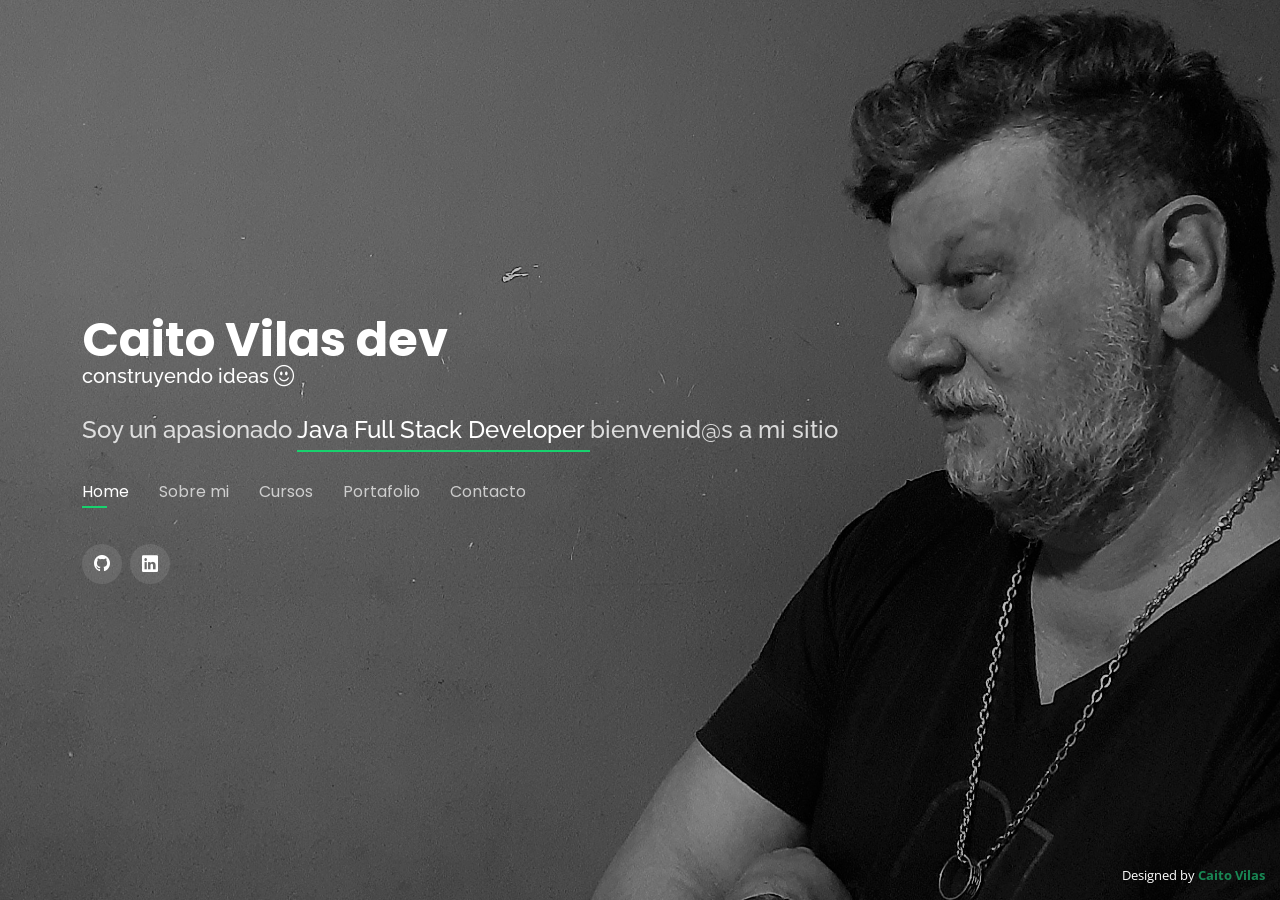
<file: index.html>
<!DOCTYPE html>
<html lang="es">

<head>
  <meta charset="utf-8">
  <meta content="width=device-width, initial-scale=1.0" name="viewport">

  <title>Portfolio-cv</title>
  <meta content="" name="description">
  <meta content="" name="keywords">

  <!-- Favicons -->
  <link href="assets/img/favicon.png" rel="icon">
  <link href="assets/img/apple-touch-icon.png" rel="apple-touch-icon">

  <!-- Google Fonts -->
  <link href="https://fonts.googleapis.com/css?family=Open+Sans:300,300i,400,400i,600,600i,700,700i|Raleway:300,300i,400,400i,500,500i,600,600i,700,700i|Poppins:300,300i,400,400i,500,500i,600,600i,700,700i" rel="stylesheet">

  <!-- Vendor CSS Files -->
  <link href="assets/vendor/bootstrap/css/bootstrap.min.css" rel="stylesheet">
  <link href="assets/vendor/bootstrap-icons/bootstrap-icons.css" rel="stylesheet">
  <link href="assets/vendor/boxicons/css/boxicons.min.css" rel="stylesheet">
  <link href="assets/vendor/glightbox/css/glightbox.min.css" rel="stylesheet">
  <link href="assets/vendor/remixicon/remixicon.css" rel="stylesheet">
  <link href="assets/vendor/swiper/swiper-bundle.min.css" rel="stylesheet">

  <!-- Template Main CSS File -->
  <link href="assets/css/style.css" rel="stylesheet">


</head>

<body>

  <!-- ======= Header ======= -->
  <header id="header">
    <div class="container">

      <h1><a href="index.html">Caito Vilas dev <h5 >construyendo ideas <i class="bi bi-emoji-smile"></i></h5></a></h1>
      <!-- Uncomment below if you prefer to use an image logo -->
      <!-- <a href="index.html" class="mr-auto"><img src="assets/img/logo.png" alt="" class="img-fluid"></a> -->

      <h2>Soy un apasionado <span>Java Full Stack Developer </span> bienvenid@s a mi sitio</h2>

      <nav id="navbar" class="navbar">
        <ul>
          <li><a class="nav-link active" href="#header">Home</a></li>
          <li><a class="nav-link" href="#about">Sobre mi</a></li>
          <li><a class="nav-link" href="#resume">Cursos</a></li>
          <li><a class="nav-link" href="#services">Portafolio</a></li>
          <!-- <li><a class="nav-link" href="#portfolio">Portafolio</a></li> -->
          <li><a class="nav-link" href="#contact">Contacto</a></li>
        </ul>
        <i class="bi bi-list mobile-nav-toggle"></i>
      </nav><!-- .navbar -->

      <div class="social-links">
        <a href="https://github.com/caitoVilas" target="_blank" class="github"><i class="bi bi-github"></i></a>
        <a href="https://www.linkedin.com/in/caito-vilas-sofware-engineer-sr-4179291b2/" target="_blank" class="linkedin"><i class="bi bi-linkedin"></i></a>
      </div>

    </div>
  </header><!-- End Header -->

  <!-- ======= About Section ======= -->
  <section id="about" class="about">

    <!-- ======= About Me ======= -->
    <div class="about-me container">

      <div class="section-title">
        <h2>Sobre mi</h2>
        <p>Conoce mas de mi</p>
      </div>

      <div class="row">
        <div class="col-lg-4" data-aos="fade-right">
          <img src="assets/img/cd0bc75434822f19b081335331ee743a.jpg" class="img-fluid" alt="">
        </div>
        <div class="col-lg-8 pt-4 pt-lg-0 content" data-aos="fade-left">
          <h3>Java Full Stack developer</h3>
          <p class="fst-italic">
            Honestidad, compromiso, entusiasta , compañerismo, constancia son algunas de las virtudes que me destacan, me gustan los desafíos, el trabajo en equipo que pueda enriquecer mis conocimientos y aportar los míos , estoy en la búsqueda de herramientas tecnológicas que faciliten la vida a las personas y ayuden a mejorar la comunicación y el desenvolvimiento.
          </p>
          <div class="row">
            <div class="col-lg-6">
              <h5>Tecnologias Back End</h5>
              <ul>
                <li><i class="bi bi-chevron-right"></i> <strong>Java:</strong> <span>8, 11, 17, 21</span></li>
                <li><i class="bi bi-chevron-right"></i> <strong>Spring Boot:</strong> <span>Security / Microservices</span></li>
                <li><i class="bi bi-chevron-right"></i> <strong>Spring Cloud</strong> <span></span></li>
                <li><i class="bi bi-chevron-right"></i> <strong>JPA/Hibernate/Lombok/swagger</strong> <span></span></li>

              </ul>
            </div>
            <div class="col-lg-6">
              <!--<h5>Tecnologias Front End</h5>-->
              <h5>.</h5>
              <ul>
                <li><i class="bi bi-chevron-right"></i> <strong>Webflux</strong> <span></span></li>
                <li><i class="bi bi-chevron-right"></i> <strong>Docker / Kubernetes</strong> <span></span></li>
                <li><i class="bi bi-chevron-right"></i> <strong>Google CGP / AWS</strong> <span></span></li>
                <li><i class="bi bi-chevron-right"></i> <strong>DB: SQL / Mongo db</strong> <span></span></li>
              </ul>
            </div>
          </div>

        </div>
      </div>

    </div><!-- End About Me -->



    <!-- ======= Skills  ======= -->
    <div class="skills container">

      <div class="section-title">
        <h2>Skills</h2>
      </div>

      <div class="row skills-content">

        <div class="col-lg-6">

          <div class="progress">
            <span class="skill">Java <i class="val">99%</i></span>
            <div class="progress-bar-wrap">
              <div class="progress-bar" role="progressbar" aria-valuenow="100" aria-valuemin="0" aria-valuemax="100"></div>
            </div>
          </div>

          <div class="progress">
            <span class="skill">Spring Boot / Security / Cloud <i class="val">95%</i></span>
            <div class="progress-bar-wrap">
              <div class="progress-bar" role="progressbar" aria-valuenow="95" aria-valuemin="0" aria-valuemax="100"></div>
            </div>
          </div>

          <div class="progress">
            <span class="skill">Microservicios <i class="val">95%</i></span>
            <div class="progress-bar-wrap">
              <div class="progress-bar" role="progressbar" aria-valuenow="95" aria-valuemin="0" aria-valuemax="100"></div>
            </div>
          </div>

        </div>

        <div class="col-lg-6">

          <div class="progress">
            <span class="skill">Databases <i class="val">90%</i></span>
            <div class="progress-bar-wrap">
              <div class="progress-bar" role="progressbar" aria-valuenow="90" aria-valuemin="0" aria-valuemax="100"></div>
            </div>
          </div>

          <div class="progress">
            <span class="skill">Google CGI / AWS<i class="val">90%</i></span>
            <div class="progress-bar-wrap">
              <div class="progress-bar" role="progressbar" aria-valuenow="90" aria-valuemin="0" aria-valuemax="100"></div>
            </div>
          </div>

          <div class="progress">
            <span class="skill">Soft Skils <i class="val">95%</i></span>
            <div class="progress-bar-wrap">
              <div class="progress-bar" role="progressbar" aria-valuenow="95" aria-valuemin="0" aria-valuemax="100"></div>
            </div>
          </div>

        </div>

      </div>
    </div><!-- End Skills -->

    <div class="container">
      <div class="section-title mt-3">
        <h2>Curriculum</h2>
      </div>
      <a href="assets/CV2025.pdf" target="_blank" class="btn btn-success mt-3">DESCARGA MI CV</a>
    </div>




    <!-- ======= Testimonials ======= -->
    <div class="testimonials container">

      <div class="section-title">
        <h2>Mis Contactos dicen</h2>
      </div>

      <div class="testimonials-slider swiper" data-aos="fade-up" data-aos-delay="100">
        <div class="swiper-wrapper">

          <!-- <div class="swiper-slide"> -->
            <div class="testimonial-item">
              <p>
                <i class="bx bxs-quote-alt-left quote-icon-left"></i>
                Tuve el placer de tenerlo como alumno en el curso Desarrollo Web Full Stack, muy responsable apasionado, siempre colaborando con todos sus compañeros posee excelentes cualidades para adaptarse a cualquier cambio de stack tecnologico. Es un apasionado por las nuevas tecnologias que van surgiendo en el mundo IT , apasionado por JAVA !!! igual que el profesor y por sobre todo buscando nuevos desafios
                <i class="bx bxs-quote-alt-right quote-icon-right"></i>
              </p>
              <img src="assets/img/testimonials/testimonials-1.jpg" class="testimonial-img" alt="">
              <h3>Mauricio Sanchez</h3>
              <h4>Developer Coderio</h4>
            </div>
          <!-- </div>End testimonial item -->

        </div>
        <div class="swiper-pagination"></div>
      </div>

      <div class="owl-carousel testimonials-carousel">

      </div>

    </div><!-- End Testimonials  -->

  </section><!-- End About Section -->

  <!-- ======= Resume Section ======= -->
  <section id="resume" class="resume">
    <div class="container">

      <div class="section-title">
        <h2>Cursos</h2>
        <p>Conoce mis capacitaciones</p>
      </div>

      <div class="row">
        <div class="col-lg-6">
          <h3 class="resume-title">Resumen</h3>

          <h3 class="resume-title">Educacion</h3>
          <div class="resume-item">
            <h4>Diseño de Sistemas a gran escala y Arquitectura de Software</h4>
            <h5>actualmente</h5>
            <p><em>Udemy</em></p>
            <p>Este curso enseña a diseñar sistemas altamente escalables, disponibles y fiables para millones de usuarios concurrentes. Cubre:

              Atributos clave: Rendimiento, escalabilidad, fiabilidad y mantenibilidad.

              Componentes esenciales: Load balancers, API Gateways, caché, CDN, Message Brokers y multi data center.

              Almacenamiento de datos: Comparativa SQL/NoSQL, índices, replicación, sharding y teorema CAP.

              Patrones de arquitectura: Microservicios, CQRS, Event Sourcing y arquitecturas multitier.

              Ejercicios prácticos: Diseño de sistemas como acortadores de URLs, chats, e-commerce y redes sociales.

              Objetivo: Preparar profesionales para construir sistemas robustos y enfrentar entrevistas de System Design.

              Requisitos: Conocimientos básicos de programación y diseño de software.</p>
          </div>
          <div class="resume-item">
            <h4>DEVOPS Integral Docker Kubernetes Jenkins GitFlow CI CD</h4>
            <h5>2025 - 2025</h5>
            <p><em>Udemy</em></p>
            <p>Este curso práctico enseña DevOps con herramientas clave como Docker, Kubernetes, Jenkins y GitFlow, cubriendo CI/CD, orquestación de contenedores y automatización del ciclo de vida del software. Ideal para quienes buscan dominar despliegues escalables y prepararse para roles DevOps.</p>
          </div>
          <div class="resume-item">
            <h4>Master definitivo en Spring Security 6 JWT y Oauth2</h4>
            <h5>2025 - 2025</h5>
            <p><em>Udemy</em></p>
            <p>Este Máster en Spring Security 6, JWT y OAuth2 te lleva desde cero hasta experto, enseñándote a implementar autenticación y autorización seguras con tokens JWT, OAuth2, Docker y arquitecturas avanzadas como Authorization Server + Resource Server. Ideal para desarrolladores Java/Spring que buscan dominar la seguridad en APIs y aplicaciones web.</p>
          </div>
          <div class="resume-item">
            <h4>Microservicios guia completa con Docker y Kubernetes</h4>
            <h5>2024 - 2024</h5>
            <p><em>Udemy</em></p>
            <p>Este curso te enseña a construir y desplegar microservicios escalables con Spring Boot 3, Docker, Kubernetes y Spring Cloud, incluyendo balanceo de carga, seguridad con OAuth2/JWT, despliegue en AWS (ECS/EKS) y gestión centralizada con ConfigMaps. Ideal para desarrolladores que buscan dominar arquitecturas cloud-native.</p>
          </div>
          <div class="resume-item">
            <h4>Spring Boot & Spring Webflux programacion reactiva Restfull</h4>
            <h5>2023 - 2023</h5>
            <p><em>Udemy</em></p>
            <p>Este curso enseña programación reactiva con Spring Boot 3, WebFlux y Project Reactor, desde flujos Flux/Mono hasta APIs RESTful reactivas, MongoDB, microservicios con Spring Cloud Eureka y balanceo de carga. Ideal para desarrollar aplicaciones asíncronas y sin bloqueo con Java.</p>
          </div>

        </div>
        <div class="col-lg-6">
          <!-- <h3 class="resume-title">Professional Experience</h3> -->
          <div class="resume-item">
            <h4>Microservicios con Spring Cloud y Spring Boot</h4>
            <h5>2023 - 2023</h5>
            <p><em>Udemy</em></p>
            <p>Domina microservicios con Spring Boot 3 y Spring Cloud, implementando Eureka, API Gateway, OAuth2, Kafka y Docker, junto con patrones avanzados como Circuit Breaker y DDD. Ideal para desarrollar sistemas escalables nativos de la nube con trazabilidad distribuida y seguridad JWT.</p>
          </div>
          <div class="resume-item">
            <h4>Quarkus desarrollo agil de Microservicios Apis y Webs Apps</h4>
            <h5>2022 - 2022</h5>
            <p><em>Udemy</em></p>
            <p>Domina Quarkus y GraalVM para crear microservicios cloud nativos ultrarrápidos, con APIs REST/GraphQL, Hibernate Panache y despliegue en Docker/Kubernetes. Aprende a compilar a ejecutables nativos para máximo rendimiento y baja memoria.</p>
          </div>
          <div class="resume-item">
            <h4>Microservicios con spring boot Docker Open API y swagger</h4>
            <h5>2021 - 2021</h5>
            <p><em>Udemy</em></p>
            <p>Curso avanzado de microservicios con spring boot, spring cloud y spring web-flux, dockerizando los microservicios orquestando con composer y documentando con swagger</p>
          </div>
          <div class="resume-item">
            <h4>Administrador Linux curso completo desde cero (LPIC-1)</h4>
            <h5>2020 - 2020</h5>
            <p><em>Udemy</em></p>
            <p>Aprende administración GNU/Linux desde cero, dominando terminal, scripting Bash, gestión de redes y sistemas de archivos, con enfoque en la certificación LPIC-1. Ideal para principiantes y sysadmins que quieran reforzar fundamentos.</p>
          </div>
          <div class="resume-item">
            <h4>Java Developer Full Stack</h4>
            <h5>2020 - 2020</h5>
            <p><em>Codo a Codo Gobierno de CABA</em></p>
            <p>Curso de HTML 5, CSS 3, Javascript, Bootstrap, Java, Spring Boot, Git, Scrumm, desarrollo en equipo</p>
          </div>
          <div class="resume-item">
            <h4>Spring Boot framework de cero a experto</h4>
            <h5>2019 - 2019</h5>
            <p><em>Udemy</em></p>
            <p>Curso completo de Spring, Spring Core, Spring Boot, Spring Security, desarrollo de proyectos</p>
          </div>
        </div>
      </div>

    </div>
  </section><!-- End Resume Section -->

  <!-- ======= Services Section ======= -->
  <section id="services" class="services">
    <div class="container">

      <div class="section-title">
        <h2>Portafolio</h2>
        <p>Algunos de mis proyectos </p>
      </div>

      <div class="row">
        <!--<div class="col-lg-4 col-md-6 d-flex align-items-stretch mt-4 mt-md-0">
          <div class="icon-box">
            <div class="icon"><img src="assets/img/portfolio/cuentaDni.webp" alt="" width="50" height="50"></div>
            <h4>Cuenta DNI Comercios</h4>
            <p>Link - Desarrollo plataforma de pagos y Backoffice</p>
            <h4><a href="" class="btn btn-outline-success">Link al repo</a></h4>
          </div>
        </div>-->

      <div class="col-lg-4 col-md-6 d-flex align-items-stretch mt-4 mt-md-0">
        <div class="icon-box">
          <div class="icon"><img src="assets/img/portfolio/cuentaDni.webp" alt="" width="50" height="50"></div>
          <!--<div class="icon-box">
            <div class="icon"><i class="bx bxl-dribbble"></i></div>-->
          <h4>Cuenta DNI Comercios</h4>
          <p>Link - Desarrollo plataforma de pagos para Comercios y Backoffice para control y seguimiento Bco Provincia Bs. As.</p>
          <!--            <h4><a href="" class="btn btn-outline-success">Link al repo</a></h4>-->
        </div>
      </div>
        <div class="col-lg-4 col-md-6 d-flex align-items-stretch mt-4 mt-md-0">
          <div class="icon-box">
            <div class="icon"><img src="assets/img/portfolio/fiserv.webp" alt="" width="50" height="50"></div>
          <!--<div class="icon-box">
            <div class="icon"><i class="bx bxl-dribbble"></i></div>-->
            <h4>Migracion a microservicios Plataforma POS</h4>
            <p> Fiserv - Migracion del servicio Legacy a microservicios de manejo de pedidos de soporte tecnico para plataforma POS</p>
<!--            <h4><a href="" class="btn btn-outline-success">Link al repo</a></h4>-->
          </div>
        </div>

        <div class="col-lg-4 col-md-6 d-flex align-items-stretch mt-4 mt-md-0">
          <!--<div class="icon-box">
            <div class="icon"><i class="bx bxl-dribbble"></i></div>-->
          <div class="icon-box">
            <div class="icon"><img src="assets/img/portfolio/cabal.webp" alt="" width="50" height="50"></div>
            <h4>Cabal al Dia</h4>
            <p>Eldar Factory - Desarrollo servicio web y app de Cabal al dia</p>
<!--            <h4><a href="" class="btn btn-outline-success">Link al repo</a></h4>-->
          </div>
        </div>

          <div class="col-lg-4 col-md-6 d-flex align-items-stretch mt-4 mt-md-0">
            <!--<div class="icon-box">
              <div class="icon"><i class="bx bxl-dribbble"></i></div>-->
            <div class="icon-box">
              <div class="icon"><img src="assets/img/portfolio/fiserv.webp" alt="" width="50" height="50"></div>
              <h4>Inyector Fiserv</h4>
              <p>Eldar Factory - Servicio de inyeccion de claves cliptograficas para operacion de dispositivos POS</p>
<!--              <h4><a href="" class="btn btn-outline-success">Link al repo</a></h4>-->
            </div>
          </div>

          <div class="col-lg-4 col-md-6 d-flex align-items-stretch mt-4 mt-md-0">
            <!--<div class="icon-box">
              <div class="icon"><i class="bx bxl-dribbble"></i></div>-->
            <div class="icon-box">
              <div class="icon"><img src="assets/img/portfolio/linkser.webp" alt="" width="50" height="50"></div>
              <h4>Plataforma Linkser</h4>
              <p>ELdar Factory - Plataforma demedios de pago, desarrollo backoffice, merchant portal, tms y gateway de pagos </p>
<!--              <h4><a href="" class="btn btn-outline-success">Link al repo</a></h4>-->
            </div>
          </div>

          <div class="col-lg-4 col-md-6 d-flex align-items-stretch mt-4 mt-md-0">
           <!-- <div class="icon-box">
              <div class="icon"><i class="bx bxl-dribbble"></i></div>-->
            <div class="icon-box">
              <div class="icon"><img src="assets/img/portfolio/eldar.jpg" alt="" width="50" height="50"></div>
              <h4>OTP Pay</h4>
              <p>Eldar Factory - Desarrollo de merchant portal, backoffice, inyector, tms y gateway de pagos</p>
<!--              <h4><a href="" class="btn btn-outline-success">Link al repo</a></h4>-->
            </div>
          </div>
      </div>

    </div>
  </section><!-- End Services Section -->

  <!-- ======= Portfolio Section ======= -->
  <section id="portfolio" class="portfolio">
    <div class="container">

      <div class="section-title">
        <h2>Portfolio</h2>
        <p>My Works</p>
      </div>

      <div class="row">
        <div class="col-lg-12 d-flex justify-content-center">
          <ul id="portfolio-flters">
            <li data-filter="*" class="filter-active">All</li>
            <li data-filter=".filter-app">App</li>
            <li data-filter=".filter-card">Card</li>
            <li data-filter=".filter-web">Web</li>
          </ul>
        </div>
      </div>

      <div class="row portfolio-container">

        <div class="col-lg-4 col-md-6 portfolio-item filter-app">
          <div class="portfolio-wrap">
            <img src="assets/img/portfolio/portfolio-1.jpg" class="img-fluid" alt="">
            <div class="portfolio-info">
              <h4>App 1</h4>
              <p>App</p>
              <div class="portfolio-links">
                <a href="assets/img/portfolio/portfolio-1.jpg" data-gallery="portfolioGallery" class="portfolio-lightbox" title="App 1"><i class="bx bx-plus"></i></a>
                <a href="portfolio-details.html" data-gallery="portfolioDetailsGallery" data-glightbox="type: external" class="portfolio-details-lightbox" title="Portfolio Details"><i class="bx bx-link"></i></a>
              </div>
            </div>
          </div>
        </div>

        <div class="col-lg-4 col-md-6 portfolio-item filter-web">
          <div class="portfolio-wrap">
            <img src="assets/img/portfolio/portfolio-2.jpg" class="img-fluid" alt="">
            <div class="portfolio-info">
              <h4>Web 3</h4>
              <p>Web</p>
              <div class="portfolio-links">
                <a href="assets/img/portfolio/portfolio-2.jpg" data-gallery="portfolioGallery" class="portfolio-lightbox" title="Web 3"><i class="bx bx-plus"></i></a>
                <a href="portfolio-details.html" data-gallery="portfolioDetailsGallery" data-glightbox="type: external" class="portfolio-details-lightbox" title="Portfolio Details"><i class="bx bx-link"></i></a>
              </div>
            </div>
          </div>
        </div>

        <div class="col-lg-4 col-md-6 portfolio-item filter-app">
          <div class="portfolio-wrap">
            <img src="assets/img/portfolio/portfolio-3.jpg" class="img-fluid" alt="">
            <div class="portfolio-info">
              <h4>App 2</h4>
              <p>App</p>
              <div class="portfolio-links">
                <a href="assets/img/portfolio/portfolio-3.jpg" data-gallery="portfolioGallery" class="portfolio-lightbox" title="App 2"><i class="bx bx-plus"></i></a>
                <a href="portfolio-details.html" data-gallery="portfolioDetailsGallery" data-glightbox="type: external" class="portfolio-details-lightbox" title="Portfolio Details"><i class="bx bx-link"></i></a>
              </div>
            </div>
          </div>
        </div>

        <div class="col-lg-4 col-md-6 portfolio-item filter-card">
          <div class="portfolio-wrap">
            <img src="assets/img/portfolio/portfolio-4.jpg" class="img-fluid" alt="">
            <div class="portfolio-info">
              <h4>Card 2</h4>
              <p>Card</p>
              <div class="portfolio-links">
                <a href="assets/img/portfolio/portfolio-4.jpg" data-gallery="portfolioGallery" class="portfolio-lightbox" title="Card 2"><i class="bx bx-plus"></i></a>
                <a href="portfolio-details.html" data-gallery="portfolioDetailsGallery" data-glightbox="type: external" class="portfolio-details-lightbox" title="Portfolio Details"><i class="bx bx-link"></i></a>
              </div>
            </div>
          </div>
        </div>

        <div class="col-lg-4 col-md-6 portfolio-item filter-web">
          <div class="portfolio-wrap">
            <img src="assets/img/portfolio/portfolio-5.jpg" class="img-fluid" alt="">
            <div class="portfolio-info">
              <h4>Web 2</h4>
              <p>Web</p>
              <div class="portfolio-links">
                <a href="assets/img/portfolio/portfolio-5.jpg" data-gallery="portfolioGallery" class="portfolio-lightbox" title="Web 2"><i class="bx bx-plus"></i></a>
                <a href="portfolio-details.html" data-gallery="portfolioDetailsGallery" data-glightbox="type: external" class="portfolio-details-lightbox" title="Portfolio Details"><i class="bx bx-link"></i></a>
              </div>
            </div>
          </div>
        </div>

        <div class="col-lg-4 col-md-6 portfolio-item filter-app">
          <div class="portfolio-wrap">
            <img src="assets/img/portfolio/portfolio-6.jpg" class="img-fluid" alt="">
            <div class="portfolio-info">
              <h4>App 3</h4>
              <p>App</p>
              <div class="portfolio-links">
                <a href="assets/img/portfolio/portfolio-6.jpg" data-gallery="portfolioGallery" class="portfolio-lightbox" title="App 3"><i class="bx bx-plus"></i></a>
                <a href="portfolio-details.html" data-gallery="portfolioDetailsGallery" data-glightbox="type: external" class="portfolio-details-lightbox" title="Portfolio Details"><i class="bx bx-link"></i></a>
              </div>
            </div>
          </div>
        </div>

        <div class="col-lg-4 col-md-6 portfolio-item filter-card">
          <div class="portfolio-wrap">
            <img src="assets/img/portfolio/portfolio-7.jpg" class="img-fluid" alt="">
            <div class="portfolio-info">
              <h4>Card 1</h4>
              <p>Card</p>
              <div class="portfolio-links">
                <a href="assets/img/portfolio/portfolio-7.jpg" data-gallery="portfolioGallery" class="portfolio-lightbox" title="Card 1"><i class="bx bx-plus"></i></a>
                <a href="portfolio-details.html" data-gallery="portfolioDetailsGallery" data-glightbox="type: external" class="portfolio-details-lightbox" title="Portfolio Details"><i class="bx bx-link"></i></a>
              </div>
            </div>
          </div>
        </div>

        <div class="col-lg-4 col-md-6 portfolio-item filter-card">
          <div class="portfolio-wrap">
            <img src="assets/img/portfolio/portfolio-8.jpg" class="img-fluid" alt="">
            <div class="portfolio-info">
              <h4>Card 3</h4>
              <p>Card</p>
              <div class="portfolio-links">
                <a href="assets/img/portfolio/portfolio-8.jpg" data-gallery="portfolioGallery" class="portfolio-lightbox" title="Card 3"><i class="bx bx-plus"></i></a>
                <a href="portfolio-details.html" data-gallery="portfolioDetailsGallery" data-glightbox="type: external" class="portfolio-details-lightbox" title="Portfolio Details"><i class="bx bx-link"></i></a>
              </div>
            </div>
          </div>
        </div>

        <div class="col-lg-4 col-md-6 portfolio-item filter-web">
          <div class="portfolio-wrap">
            <img src="assets/img/portfolio/portfolio-9.jpg" class="img-fluid" alt="">
            <div class="portfolio-info">
              <h4>Web 3</h4>
              <p>Web</p>
              <div class="portfolio-links">
                <a href="assets/img/portfolio/portfolio-9.jpg" data-gallery="portfolioGallery" class="portfolio-lightbox" title="Web 3"><i class="bx bx-plus"></i></a>
                <a href="portfolio-details.html" data-gallery="portfolioDetailsGallery" data-glightbox="type: external" class="portfolio-details-lightbox" title="Portfolio Details"><i class="bx bx-link"></i></a>
              </div>
            </div>
          </div>
        </div>

      </div>

    </div>
  </section><!-- End Portfolio Section -->

  <!-- ======= Contact Section ======= -->
  <section id="contact" class="contact">
    <div class="container">

      <div class="section-title">
        <h2>Contacto</h2>
        <p>Interesado? dejame tu mensaje</p>
      </div>

      <div class="row mt-2">

        <!-- <div class="col-md-6 d-flex justify-content-around"> -->


        <div class="col-md-6 mt-4 mt-md-0 d-flex justify-content-around">
          <div class="info-box">
            <i class="bx bx-share-alt"></i>
            <h3>Social Profiles</h3>
            <div class="social-links">
              <a href="https://github.com/caitoVilas" target="_blank" class="twitter"><i class="bi bi-github"></i></a>
              <a href="https://www.linkedin.com/in/caito-vilas-sofware-engineer-sr-4179291b2/" target="_blank" class="linkedin"><i class="bi bi-linkedin"></i></a>
            </div>
          </div>
        </div>

        <div class="col-md-6 mt-4 d-flex justify-content-around">
          <div class="info-box">
            <i class="bx bx-envelope"></i>
            <h3>Enviame un email</h3>
            <p><a href="mailto:caitocd@gmail.com">caitocd@gmail.com</a></p>
          </div>
        <!-- </div> -->

      </div>

      <form action="forms/contact.php" method="post" role="form" class="php-email-form mt-4">
        <div class="row">
          <div class="col-md-6 form-group">
            <input type="text" name="name" class="form-control" id="name" placeholder="Your Name" required>
          </div>
          <div class="col-md-6 form-group mt-3 mt-md-0">
            <input type="email" class="form-control" name="email" id="email" placeholder="Your Email" required>
          </div>
        </div>
        <div class="form-group mt-3">
          <input type="text" class="form-control" name="subject" id="subject" placeholder="Subject" required>
        </div>
        <div class="form-group mt-3">
          <textarea class="form-control" name="message" rows="5" placeholder="Message" required></textarea>
        </div>
        <div class="my-3">
          <div class="loading">Loading</div>
          <div class="error-message"></div>
          <div class="sent-message">Your message has been sent. Thank you!</div>
        </div>
        <div class="text-center"><button type="submit">Send Message</button></div>
      </form>

    </div>
  </section><!-- End Contact Section -->

  <div class="credits">
    <!-- All the links in the footer should remain intact. -->
    <!-- You can delete the links only if you purchased the pro version. -->
    <!-- Licensing information: https://bootstrapmade.com/license/ -->
    <!-- Purchase the pro version with working PHP/AJAX contact form: https://bootstrapmade.com/personal-free-resume-bootstrap-template/ -->
    <!-- Designed by <a href="https://bootstrapmade.com/">BootstrapMade</a> -->
    Designed by <strong class="text-success">Caito Vilas</strong>
  </div>

  <!-- Vendor JS Files -->
  <script src="assets/vendor/bootstrap/js/bootstrap.bundle.min.js"></script>
  <script src="assets/vendor/glightbox/js/glightbox.min.js"></script>
  <script src="assets/vendor/isotope-layout/isotope.pkgd.min.js"></script>
  <script src="assets/vendor/php-email-form/validate.js"></script>
  <script src="assets/vendor/purecounter/purecounter.js"></script>
  <script src="assets/vendor/swiper/swiper-bundle.min.js"></script>
  <script src="assets/vendor/waypoints/noframework.waypoints.js"></script>

  <!-- Template Main JS File -->
  <script src="assets/js/main.js"></script>

</body>

</html>
</file>
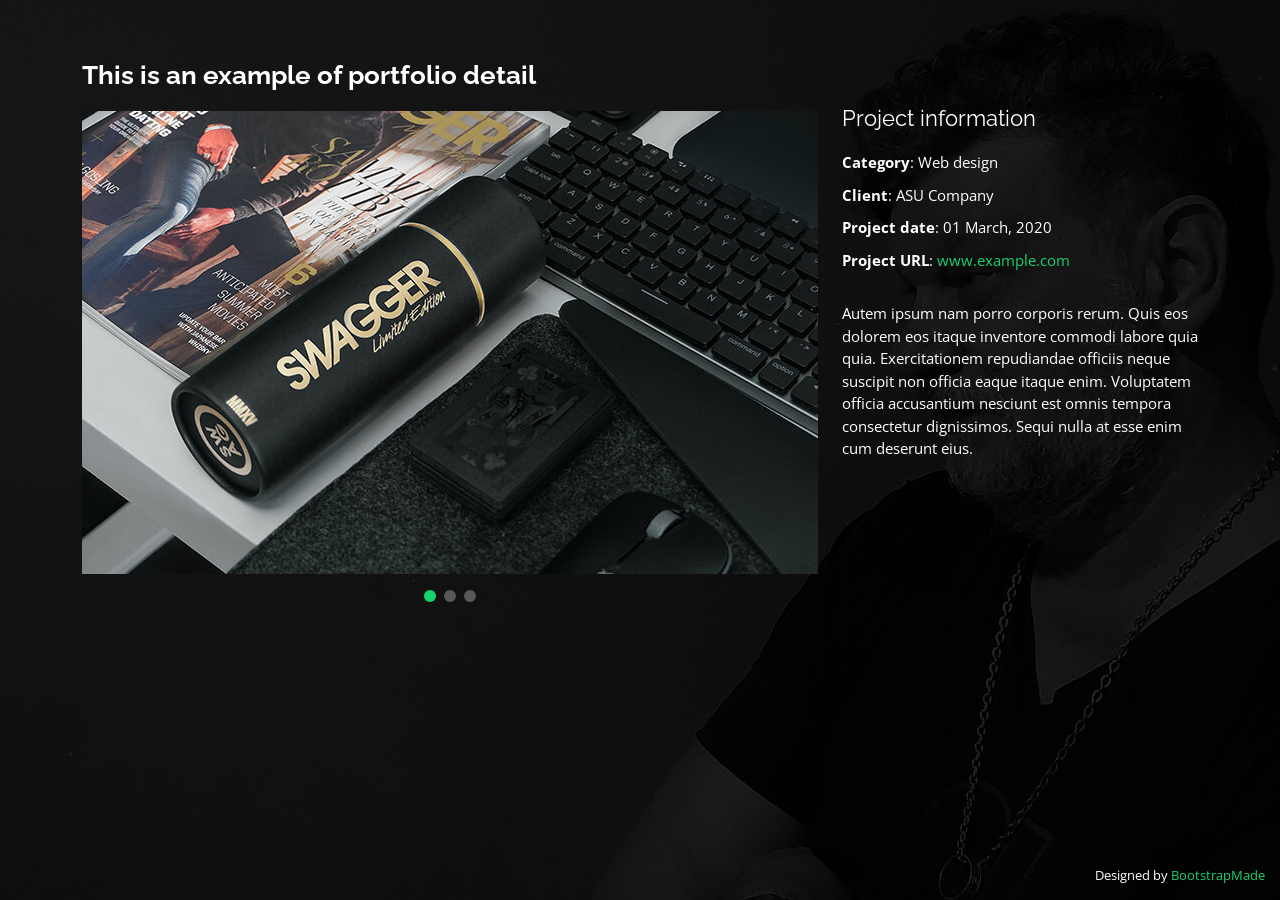
<file: portfolio-details.html>
<!DOCTYPE html>
<html lang="en">

<head>
  <meta charset="utf-8">
  <meta content="width=device-width, initial-scale=1.0" name="viewport">

  <title>Portfolio Details - Personal Bootstrap Template</title>
  <meta content="" name="description">
  <meta content="" name="keywords">

  <!-- Favicons -->
  <link href="assets/img/favicon.png" rel="icon">
  <link href="assets/img/apple-touch-icon.png" rel="apple-touch-icon">

  <!-- Google Fonts -->
  <link href="https://fonts.googleapis.com/css?family=Open+Sans:300,300i,400,400i,600,600i,700,700i|Raleway:300,300i,400,400i,500,500i,600,600i,700,700i|Poppins:300,300i,400,400i,500,500i,600,600i,700,700i" rel="stylesheet">

  <!-- Vendor CSS Files -->
  <link href="assets/vendor/bootstrap/css/bootstrap.min.css" rel="stylesheet">
  <link href="assets/vendor/bootstrap-icons/bootstrap-icons.css" rel="stylesheet">
  <link href="assets/vendor/boxicons/css/boxicons.min.css" rel="stylesheet">
  <link href="assets/vendor/glightbox/css/glightbox.min.css" rel="stylesheet">
  <link href="assets/vendor/remixicon/remixicon.css" rel="stylesheet">
  <link href="assets/vendor/swiper/swiper-bundle.min.css" rel="stylesheet">

  <!-- Template Main CSS File -->
  <link href="assets/css/style.css" rel="stylesheet">

  <!-- =======================================================
  * Template Name: Personal - v4.6.0
  * Template URL: https://bootstrapmade.com/personal-free-resume-bootstrap-template/
  * Author: BootstrapMade.com
  * License: https://bootstrapmade.com/license/
  ======================================================== -->
</head>

<body>

  <main id="main">

    <!-- ======= Portfolio Details ======= -->
    <div id="portfolio-details" class="portfolio-details">
      <div class="container">

        <div class="row">

          <div class="col-lg-8">
            <h2 class="portfolio-title">This is an example of portfolio detail</h2>

            <div class="portfolio-details-slider swiper">
              <div class="swiper-wrapper align-items-center">

                <div class="swiper-slide">
                  <img src="assets/img/portfolio/portfolio-details-1.jpg" alt="">
                </div>

                <div class="swiper-slide">
                  <img src="assets/img/portfolio/portfolio-details-2.jpg" alt="">
                </div>

                <div class="swiper-slide">
                  <img src="assets/img/portfolio/portfolio-details-3.jpg" alt="">
                </div>

              </div>
              <div class="swiper-pagination"></div>
            </div>

          </div>

          <div class="col-lg-4 portfolio-info">
            <h3>Project information</h3>
            <ul>
              <li><strong>Category</strong>: Web design</li>
              <li><strong>Client</strong>: ASU Company</li>
              <li><strong>Project date</strong>: 01 March, 2020</li>
              <li><strong>Project URL</strong>: <a href="#">www.example.com</a></li>
            </ul>

            <p>
              Autem ipsum nam porro corporis rerum. Quis eos dolorem eos itaque inventore commodi labore quia quia. Exercitationem repudiandae officiis neque suscipit non officia eaque itaque enim. Voluptatem officia accusantium nesciunt est omnis tempora consectetur dignissimos. Sequi nulla at esse enim cum deserunt eius.
            </p>
          </div>

        </div>

      </div>
    </div><!-- End Portfolio Details -->

  </main><!-- End #main -->

  <div class="credits">
    <!-- All the links in the footer should remain intact. -->
    <!-- You can delete the links only if you purchased the pro version. -->
    <!-- Licensing information: https://bootstrapmade.com/license/ -->
    <!-- Purchase the pro version with working PHP/AJAX contact form: https://bootstrapmade.com/personal-free-resume-bootstrap-template/ -->
    Designed by <a href="https://bootstrapmade.com/">BootstrapMade</a>
  </div>

  <!-- Vendor JS Files -->
  <script src="assets/vendor/bootstrap/js/bootstrap.bundle.min.js"></script>
  <script src="assets/vendor/glightbox/js/glightbox.min.js"></script>
  <script src="assets/vendor/isotope-layout/isotope.pkgd.min.js"></script>
  <script src="assets/vendor/php-email-form/validate.js"></script>
  <script src="assets/vendor/purecounter/purecounter.js"></script>
  <script src="assets/vendor/swiper/swiper-bundle.min.js"></script>
  <script src="assets/vendor/waypoints/noframework.waypoints.js"></script>

  <!-- Template Main JS File -->
  <script src="assets/js/main.js"></script>

</body>

</html>
</file>
<file: assets/css/style.css>
/**
* Template Name: Personal - v4.6.0
* Template URL: https://bootstrapmade.com/personal-free-resume-bootstrap-template/
* Author: BootstrapMade.com
* License: https://bootstrapmade.com/license/
*/

/*--------------------------------------------------------------
# General
--------------------------------------------------------------*/
body {
  font-family: "Open Sans", sans-serif;
  background-color: #040404;
  color: #fff;
  position: relative;
  background: transparent;
}
body::before {
  content: "";
  position: fixed;
  background: #040404 url("../img/hero-caito.jpg") top right no-repeat;
  background-size: cover;
  left: 0;
  right: 0;
  top: 0;
  height: 100vh;
  z-index: -1;
}
@media (min-width: 1024px) {
  body::before {
    background-attachment: fixed;
  }
}

a {
  color: #18d26e;
  text-decoration: none;
}

a:hover {
  color: #35e888;
  text-decoration: none;
}

h1, h2, h3, h4, h5, h6 {
  font-family: "Raleway", sans-serif;
}

/*--------------------------------------------------------------
# Header
--------------------------------------------------------------*/
#header {
  transition: ease-in-out 0.3s;
  position: relative;
  height: 100vh;
  display: flex;
  align-items: center;
  z-index: 997;
  overflow-y: auto;
}
#header * {
  transition: ease-in-out 0.3s;
}
#header h1 {
  font-size: 48px;
  margin: 0;
  padding: 0;
  line-height: 1;
  font-weight: 700;
  font-family: "Poppins", sans-serif;
}
#header h1 a, #header h1 a:hover {
  color: #fff;
  line-height: 1;
  display: inline-block;
}
#header h2 {
  font-size: 24px;
  margin-top: 20px;
  color: rgba(255, 255, 255, 0.8);
}
#header h2 span {
  color: #fff;
  border-bottom: 2px solid #18d26e;
  padding-bottom: 6px;
}
#header img {
  padding: 0;
  margin: 0;
}
#header .social-links {
  margin-top: 40px;
  display: flex;
}
#header .social-links a {
  font-size: 16px;
  display: flex;
  justify-content: center;
  align-items: center;
  background: rgba(255, 255, 255, 0.1);
  color: #fff;
  line-height: 1;
  margin-right: 8px;
  border-radius: 50%;
  width: 40px;
  height: 40px;
}
#header .social-links a:hover {
  background: #18d26e;
}
@media (max-width: 992px) {
  #header h1 {
    font-size: 36px;
  }
  #header h2 {
    font-size: 20px;
    line-height: 30px;
  }
  #header .social-links {
    margin-top: 15px;
  }
  #header .container {
    display: flex;
    flex-direction: column;
    align-items: center;
  }
}

/* Header Top */
#header.header-top {
  height: 80px;
  position: fixed;
  left: 0;
  top: 0;
  right: 0;
  background: rgba(0, 0, 0, 0.9);
}
#header.header-top .social-links, #header.header-top h2 {
  display: none;
}
#header.header-top h1 {
  margin-right: auto;
  font-size: 36px;
}
#header.header-top .container {
  display: flex;
  align-items: center;
}
#header.header-top .navbar {
  margin: 0;
}
@media (max-width: 768px) {
  #header.header-top {
    height: 60px;
  }
  #header.header-top h1 {
    font-size: 26px;
  }
}

/*--------------------------------------------------------------
# Navigation Menu
--------------------------------------------------------------*/
/**
* Desktop Navigation 
*/
.navbar {
  padding: 0;
  margin-top: 35px;
}
.navbar ul {
  margin: 0;
  padding: 0;
  display: flex;
  list-style: none;
  align-items: center;
}
.navbar li {
  position: relative;
}
.navbar li + li {
  margin-left: 30px;
}
.navbar a, .navbar a:focus {
  display: flex;
  align-items: center;
  justify-content: space-between;
  padding: 0;
  font-family: "Poppins", sans-serif;
  font-size: 16px;
  font-weight: 400;
  color: rgba(255, 255, 255, 0.7);
  white-space: nowrap;
  transition: 0.3s;
}
.navbar a i, .navbar a:focus i {
  font-size: 12px;
  line-height: 0;
  margin-left: 5px;
}
.navbar h5{
  display: none;
}
.navbar a:before {
  content: "";
  position: absolute;
  width: 0;
  height: 2px;
  bottom: -4px;
  left: 0;
  background-color: #18d26e;
  visibility: hidden;
  width: 0px;
  transition: all 0.3s ease-in-out 0s;
}
.navbar a:hover:before, .navbar li:hover > a:before, .navbar .active:before {
  visibility: visible;
  width: 25px;
}
.navbar a:hover, .navbar .active, .navbar .active:focus, .navbar li:hover > a {
  color: #fff;
}

/**
* Mobile Navigation 
*/
.mobile-nav-toggle {
  color: #fff;
  font-size: 28px;
  cursor: pointer;
  display: none;
  line-height: 0;
  transition: 0.5s;
  position: fixed;
  right: 15px;
  top: 15px;
}

@media (max-width: 991px) {
  .mobile-nav-toggle {
    display: block;
  }

  .navbar ul {
    display: none;
  }
}
.navbar-mobile {
  position: fixed;
  overflow: hidden;
  top: 0;
  right: 0;
  left: 0;
  bottom: 0;
  background: rgba(0, 0, 0, 0.9);
  transition: 0.3s;
  z-index: 999;
  margin-top: 0;
}
.navbar-mobile .mobile-nav-toggle {
  position: absolute;
  top: 15px;
  right: 15px;
}
.navbar-mobile ul {
  display: block;
  position: absolute;
  top: 55px;
  right: 15px;
  bottom: 45px;
  left: 15px;
  padding: 10px 0;
  overflow-y: auto;
  transition: 0.3s;
  border: 2px solid rgba(255, 255, 255, 0.2);
}
.navbar-mobile li {
  padding: 12px 20px;
}
.navbar-mobile li + li {
  margin: 0;
}
.navbar-mobile a, .navbar-mobile a:focus {
  font-size: 16px;
  position: relative;
}

/*--------------------------------------------------------------
# Sections General
--------------------------------------------------------------*/
section {
  overflow: hidden;
  position: absolute;
  width: 100%;
  top: 140px;
  bottom: 100%;
  opacity: 0;
  transition: ease-in-out 0.4s;
  z-index: 2;
}
section.section-show {
  top: 100px;
  bottom: auto;
  opacity: 1;
  padding-bottom: 45px;
}
section .container {
  background: rgba(0, 0, 0, 0.9);
  padding: 30px;
}
@media (max-width: 768px) {
  section {
    top: 120px;
  }
  section.section-show {
    top: 80px;
  }
}

.section-title h2 {
  font-size: 14px;
  font-weight: 500;
  padding: 0;
  line-height: 1px;
  margin: 0 0 20px 0;
  letter-spacing: 2px;
  text-transform: uppercase;
  color: #aaaaaa;
  font-family: "Poppins", sans-serif;
}
.section-title h2::after {
  content: "";
  width: 120px;
  height: 1px;
  display: inline-block;
  background: #4ceb95;
  margin: 4px 10px;
}
.section-title p {
  margin: 0;
  margin: -15px 0 15px 0;
  font-size: 36px;
  font-weight: 700;
  text-transform: uppercase;
  font-family: "Poppins", sans-serif;
  color: #fff;
}

/*--------------------------------------------------------------
# About
--------------------------------------------------------------*/
.about-me .content h3 {
  font-weight: 700;
  font-size: 26px;
  color: #18d26e;
}
.about-me .content ul {
  list-style: none;
  padding: 0;
}
.about-me .content ul li {
  margin-bottom: 20px;
  display: flex;
  align-items: center;
}
.about-me .content ul strong {
  margin-right: 10px;
}
.about-me .content ul i {
  font-size: 16px;
  margin-right: 5px;
  color: #18d26e;
  line-height: 0;
}
.about-me .content p:last-child {
  margin-bottom: 0;
}

/*--------------------------------------------------------------
# Counts
--------------------------------------------------------------*/
.counts {
  padding: 70px 0 60px;
}
.counts .count-box {
  padding: 30px 30px 25px 30px;
  width: 100%;
  position: relative;
  text-align: center;
  background: rgba(255, 255, 255, 0.08);
}
.counts .count-box i {
  position: absolute;
  top: -25px;
  left: 50%;
  transform: translateX(-50%);
  font-size: 24px;
  background: rgba(255, 255, 255, 0.1);
  padding: 12px;
  color: #18d26e;
  border-radius: 50px;
  line-height: 0;
}
.counts .count-box span {
  font-size: 36px;
  display: block;
  font-weight: 600;
  color: #fff;
}
.counts .count-box p {
  padding: 0;
  margin: 0;
  font-family: "Raleway", sans-serif;
  font-size: 14px;
}

/*--------------------------------------------------------------
# Skills
--------------------------------------------------------------*/
.skills .progress {
  height: 60px;
  display: block;
  background: none;
  border-radius: 0;
}
.skills .progress .skill {
  padding: 10px 0;
  margin: 0;
  text-transform: uppercase;
  display: block;
  font-weight: 600;
  font-family: "Poppins", sans-serif;
  color: #fff;
}
.skills .progress .skill .val {
  float: right;
  font-style: normal;
}
.skills .progress-bar-wrap {
  background: rgba(255, 255, 255, 0.2);
}
.skills .progress-bar {
  width: 1px;
  height: 10px;
  transition: 0.9s;
  background-color: #18d26e;
}

/*--------------------------------------------------------------
# Interests
--------------------------------------------------------------*/
.interests .icon-box {
  display: flex;
  align-items: center;
  padding: 20px;
  background: rgba(255, 255, 255, 0.08);
  transition: ease-in-out 0.3s;
}
.interests .icon-box i {
  font-size: 32px;
  padding-right: 10px;
  line-height: 1;
}
.interests .icon-box h3 {
  font-weight: 700;
  margin: 0;
  padding: 0;
  line-height: 1;
  font-size: 16px;
  color: #fff;
}
.interests .icon-box:hover {
  background: rgba(255, 255, 255, 0.12);
}

/*--------------------------------------------------------------
# Testimonials
--------------------------------------------------------------*/
.testimonials .testimonials-carousel, .testimonials .testimonials-slider {
  overflow: hidden;
}
.testimonials .testimonial-item {
  box-sizing: content-box;
  min-height: 320px;
}
.testimonials .testimonial-item .testimonial-img {
  width: 90px;
  border-radius: 50%;
  margin: -40px 0 0 40px;
  position: relative;
  z-index: 2;
  border: 6px solid rgba(255, 255, 255, 0.12);
}
.testimonials .testimonial-item h3 {
  font-size: 18px;
  font-weight: bold;
  margin: 10px 0 5px 45px;
  color: #fff;
}
.testimonials .testimonial-item h4 {
  font-size: 14px;
  color: #999;
  margin: 0 0 0 45px;
}
.testimonials .testimonial-item .quote-icon-left, .testimonials .testimonial-item .quote-icon-right {
  color: rgba(255, 255, 255, 0.25);
  font-size: 26px;
}
.testimonials .testimonial-item .quote-icon-left {
  display: inline-block;
  left: -5px;
  position: relative;
}
.testimonials .testimonial-item .quote-icon-right {
  display: inline-block;
  right: -5px;
  position: relative;
  top: 10px;
}
.testimonials .testimonial-item p {
  font-style: italic;
  margin: 0 15px 0 15px;
  padding: 20px 20px 60px 20px;
  background: rgba(255, 255, 255, 0.1);
  position: relative;
  border-radius: 6px;
  position: relative;
  z-index: 1;
}
.testimonials .swiper-pagination {
  margin-top: 20px;
  position: relative;
}
.testimonials .swiper-pagination .swiper-pagination-bullet {
  width: 12px;
  height: 12px;
  opacity: 1;
  background-color: rgba(255, 255, 255, 0.3);
}
.testimonials .swiper-pagination .swiper-pagination-bullet-active {
  background-color: #18d26e;
}

/*--------------------------------------------------------------
# Resume
--------------------------------------------------------------*/
.resume .resume-title {
  font-size: 26px;
  font-weight: 700;
  margin-top: 20px;
  margin-bottom: 20px;
  color: #fff;
}
.resume .resume-item {
  padding: 0 0 20px 20px;
  margin-top: -2px;
  border-left: 2px solid rgba(255, 255, 255, 0.2);
  position: relative;
}
.resume .resume-item h4 {
  line-height: 18px;
  font-size: 18px;
  font-weight: 600;
  text-transform: uppercase;
  font-family: "Poppins", sans-serif;
  color: #18d26e;
  margin-bottom: 10px;
}
.resume .resume-item h5 {
  font-size: 16px;
  background: rgba(255, 255, 255, 0.15);
  padding: 5px 15px;
  display: inline-block;
  font-weight: 600;
  margin-bottom: 10px;
}
.resume .resume-item ul {
  padding-left: 20px;
}
.resume .resume-item ul li {
  padding-bottom: 10px;
}
.resume .resume-item:last-child {
  padding-bottom: 0;
}
.resume .resume-item::before {
  content: "";
  position: absolute;
  width: 16px;
  height: 16px;
  border-radius: 50px;
  left: -9px;
  top: 0;
  background: #18d26e;
  border: 2px solid #18d26e;
}

/*--------------------------------------------------------------
# Services
--------------------------------------------------------------*/
.services .icon-box {
  text-align: center;
  background: rgba(204, 204, 204, 0.1);
  padding: 80px 20px;
  transition: all ease-in-out 0.3s;
}
.services .icon-box .icon {
  margin: 0 auto;
  width: 64px;
  height: 64px;
  background: #18d26e;
  border-radius: 5px;
  transition: all 0.3s ease-out 0s;
  display: flex;
  align-items: center;
  justify-content: center;
  margin-bottom: 20px;
  transform-style: preserve-3d;
}
.services .icon-box .icon i {
  color: #fff;
  font-size: 28px;
}
.services .icon-box .icon::before {
  position: absolute;
  content: "";
  left: -8px;
  top: -8px;
  height: 100%;
  width: 100%;
  background: rgba(255, 255, 255, 0.15);
  border-radius: 5px;
  transition: all 0.3s ease-out 0s;
  transform: translateZ(-1px);
}
.services .icon-box h4 {
  font-weight: 700;
  margin-bottom: 15px;
  font-size: 24px;
}
.services .icon-box h4 a {
  color: #fff;
}
.services .icon-box p {
  line-height: 24px;
  font-size: 14px;
  margin-bottom: 0;
}
.services .icon-box:hover {
  background: #18d26e;
  border-color: #18d26e;
}
.services .icon-box:hover .icon {
  background: #fff;
}
.services .icon-box:hover .icon i {
  color: #18d26e;
}
.services .icon-box:hover .icon::before {
  background: #35e888;
}
.services .icon-box:hover h4 a, .services .icon-box:hover p {
  color: #fff;
}

/*--------------------------------------------------------------
# Portfolio
--------------------------------------------------------------*/
.portfolio .portfolio-item {
  margin-bottom: 30px;
}
.portfolio #portfolio-flters {
  padding: 0;
  margin: 0 auto 15px auto;
  list-style: none;
  text-align: center;
  border-radius: 50px;
  padding: 2px 15px;
}
.portfolio #portfolio-flters li {
  cursor: pointer;
  display: inline-block;
  padding: 8px 16px 10px 16px;
  font-size: 14px;
  font-weight: 600;
  line-height: 1;
  text-transform: uppercase;
  color: #fff;
  background: rgba(255, 255, 255, 0.1);
  margin: 0 3px 10px 3px;
  transition: all 0.3s ease-in-out;
  border-radius: 4px;
}
.portfolio #portfolio-flters li:hover, .portfolio #portfolio-flters li.filter-active {
  background: #18d26e;
}
.portfolio #portfolio-flters li:last-child {
  margin-right: 0;
}
.portfolio .portfolio-wrap {
  transition: 0.3s;
  position: relative;
  overflow: hidden;
  z-index: 1;
  background: rgba(0, 0, 0, 0.6);
}
.portfolio .portfolio-wrap::before {
  content: "";
  background: rgba(0, 0, 0, 0.6);
  position: absolute;
  left: 30px;
  right: 30px;
  top: 30px;
  bottom: 30px;
  transition: all ease-in-out 0.3s;
  z-index: 2;
  opacity: 0;
}
.portfolio .portfolio-wrap .portfolio-info {
  opacity: 0;
  position: absolute;
  top: 0;
  left: 0;
  right: 0;
  bottom: 0;
  text-align: center;
  z-index: 3;
  transition: all ease-in-out 0.3s;
  display: flex;
  flex-direction: column;
  justify-content: center;
  align-items: center;
}
.portfolio .portfolio-wrap .portfolio-info::before {
  display: block;
  content: "";
  width: 48px;
  height: 48px;
  position: absolute;
  top: 35px;
  left: 35px;
  border-top: 3px solid #fff;
  border-left: 3px solid #fff;
  transition: all 0.5s ease 0s;
  z-index: 9994;
}
.portfolio .portfolio-wrap .portfolio-info::after {
  display: block;
  content: "";
  width: 48px;
  height: 48px;
  position: absolute;
  bottom: 35px;
  right: 35px;
  border-bottom: 3px solid #fff;
  border-right: 3px solid #fff;
  transition: all 0.5s ease 0s;
  z-index: 9994;
}
.portfolio .portfolio-wrap .portfolio-info h4 {
  font-size: 20px;
  color: #fff;
  font-weight: 600;
}
.portfolio .portfolio-wrap .portfolio-info p {
  color: #ffffff;
  font-size: 14px;
  text-transform: uppercase;
  padding: 0;
  margin: 0;
}
.portfolio .portfolio-wrap .portfolio-links {
  text-align: center;
  z-index: 4;
}
.portfolio .portfolio-wrap .portfolio-links a {
  color: #fff;
  margin: 0 2px;
  font-size: 28px;
  display: inline-block;
  transition: 0.3s;
}
.portfolio .portfolio-wrap .portfolio-links a:hover {
  color: #63eda3;
}
.portfolio .portfolio-wrap:hover::before {
  top: 0;
  left: 0;
  right: 0;
  bottom: 0;
  opacity: 1;
}
.portfolio .portfolio-wrap:hover .portfolio-info {
  opacity: 1;
}
.portfolio .portfolio-wrap:hover .portfolio-info::before {
  top: 15px;
  left: 15px;
}
.portfolio .portfolio-wrap:hover .portfolio-info::after {
  bottom: 15px;
  right: 15px;
}

/*--------------------------------------------------------------
# Portfolio Details
--------------------------------------------------------------*/
.portfolio-details {
  padding-top: 40px;
  background: rgba(0, 0, 0, 0.8);
  position: fixed;
  left: 0;
  right: 0;
  top: 0;
  bottom: 0;
  overflow-y: auto;
}
.portfolio-details .container {
  padding-top: 20px;
  padding-bottom: 40px;
}
.portfolio-details .portfolio-title {
  font-size: 26px;
  font-weight: 700;
  margin-bottom: 20px;
}
.portfolio-details .portfolio-info {
  padding-top: 45px;
}
.portfolio-details .portfolio-info h3 {
  font-size: 22px;
  font-weight: 400;
  margin-bottom: 20px;
}
.portfolio-details .portfolio-info ul {
  list-style: none;
  padding: 0;
  font-size: 15px;
}
.portfolio-details .portfolio-info ul li + li {
  margin-top: 10px;
}
.portfolio-details .portfolio-info p {
  font-size: 15px;
  padding: 15px 0 0 0;
}
@media (max-width: 992px) {
  .portfolio-details .portfolio-info {
    padding-top: 20px;
  }
}
.portfolio-details .swiper-pagination {
  margin-top: 20px;
  position: relative;
}
.portfolio-details .swiper-pagination .swiper-pagination-bullet {
  width: 12px;
  height: 12px;
  opacity: 1;
  background-color: rgba(255, 255, 255, 0.3);
}
.portfolio-details .swiper-pagination .swiper-pagination-bullet-active {
  background-color: #18d26e;
}

/*--------------------------------------------------------------
# Contact
--------------------------------------------------------------*/
.contact .info-box {
  color: #444444;
  padding: 20px;
  width: 100%;
  background: rgba(255, 255, 255, 0.08);
}
.contact .info-box i.bx {
  font-size: 24px;
  color: #18d26e;
  border-radius: 50%;
  padding: 14px;
  float: left;
  background: rgba(255, 255, 255, 0.1);
}
.contact .info-box h3 {
  font-size: 20px;
  color: rgba(255, 255, 255, 0.5);
  font-weight: 700;
  margin: 10px 0 8px 68px;
}
.contact .info-box p {
  padding: 0;
  color: #fff;
  line-height: 24px;
  font-size: 14px;
  margin: 0 0 0 68px;
}
.contact .info-box .social-links {
  margin: 5px 0 0 68px;
  display: flex;
}
.contact .info-box .social-links a {
  font-size: 18px;
  display: inline-block;
  color: #fff;
  line-height: 1;
  margin-right: 12px;
  transition: 0.3s;
}
.contact .info-box .social-links a:hover {
  color: #18d26e;
}
.contact .php-email-form {
  padding: 30px;
  background: rgba(255, 255, 255, 0.08);
}
.contact .php-email-form .error-message {
  display: none;
  background: rgba(255, 255, 255, 0.08);
  background: #ed3c0d;
  text-align: left;
  padding: 15px;
  font-weight: 600;
}
.contact .php-email-form .error-message br + br {
  margin-top: 25px;
}
.contact .php-email-form .sent-message {
  display: none;
  background: rgba(255, 255, 255, 0.08);
  background: #18d26e;
  text-align: center;
  padding: 15px;
  font-weight: 600;
}
.contact .php-email-form .loading {
  display: none;
  background: rgba(255, 255, 255, 0.08);
  text-align: center;
  padding: 15px;
}
.contact .php-email-form .loading:before {
  content: "";
  display: inline-block;
  border-radius: 50%;
  width: 24px;
  height: 24px;
  margin: 0 10px -6px 0;
  border: 3px solid #18d26e;
  border-top-color: #eee;
  -webkit-animation: animate-loading 1s linear infinite;
  animation: animate-loading 1s linear infinite;
}
.contact .php-email-form input, .contact .php-email-form textarea {
  border-radius: 0;
  box-shadow: none;
  font-size: 14px;
  background: rgba(255, 255, 255, 0.08);
  border: 0;
  transition: 0.3s;
  color: #fff;
}
.contact .php-email-form input:focus, .contact .php-email-form textarea:focus {
  background-color: rgba(255, 255, 255, 0.11);
}
.contact .php-email-form input::-webkit-input-placeholder, .contact .php-email-form textarea::-webkit-input-placeholder {
  color: rgba(255, 255, 255, 0.3);
  opacity: 1;
}
.contact .php-email-form input::-moz-placeholder, .contact .php-email-form textarea::-moz-placeholder {
  color: rgba(255, 255, 255, 0.3);
  opacity: 1;
}
.contact .php-email-form input::placeholder, .contact .php-email-form textarea::placeholder {
  color: rgba(255, 255, 255, 0.3);
  opacity: 1;
}
.contact .php-email-form input {
  padding: 10px 15px;
}
.contact .php-email-form textarea {
  padding: 12px 15px;
}
.contact .php-email-form button[type=submit] {
  background: #18d26e;
  border: 0;
  padding: 10px 30px;
  color: #fff;
  transition: 0.4s;
  border-radius: 4px;
}
.contact .php-email-form button[type=submit]:hover {
  background: #15bb62;
}
@-webkit-keyframes animate-loading {
  0% {
    transform: rotate(0deg);
  }
  100% {
    transform: rotate(360deg);
  }
}
@keyframes animate-loading {
  0% {
    transform: rotate(0deg);
  }
  100% {
    transform: rotate(360deg);
  }
}

/*--------------------------------------------------------------
# Credits
--------------------------------------------------------------*/
.credits {
  position: fixed;
  right: 0;
  left: 0;
  bottom: 0;
  padding: 15px;
  text-align: right;
  font-size: 13px;
  color: #fff;
  z-index: 999999;
}
@media (max-width: 992px) {
  .credits {
    text-align: center;
    padding: 10px;
    background: rgba(0, 0, 0, 0.8);
  }
}
.credits a {
  color: #18d26e;
  transition: 0.3s;
}
.credits a:hover {
  color: #fff;
}
</file>
